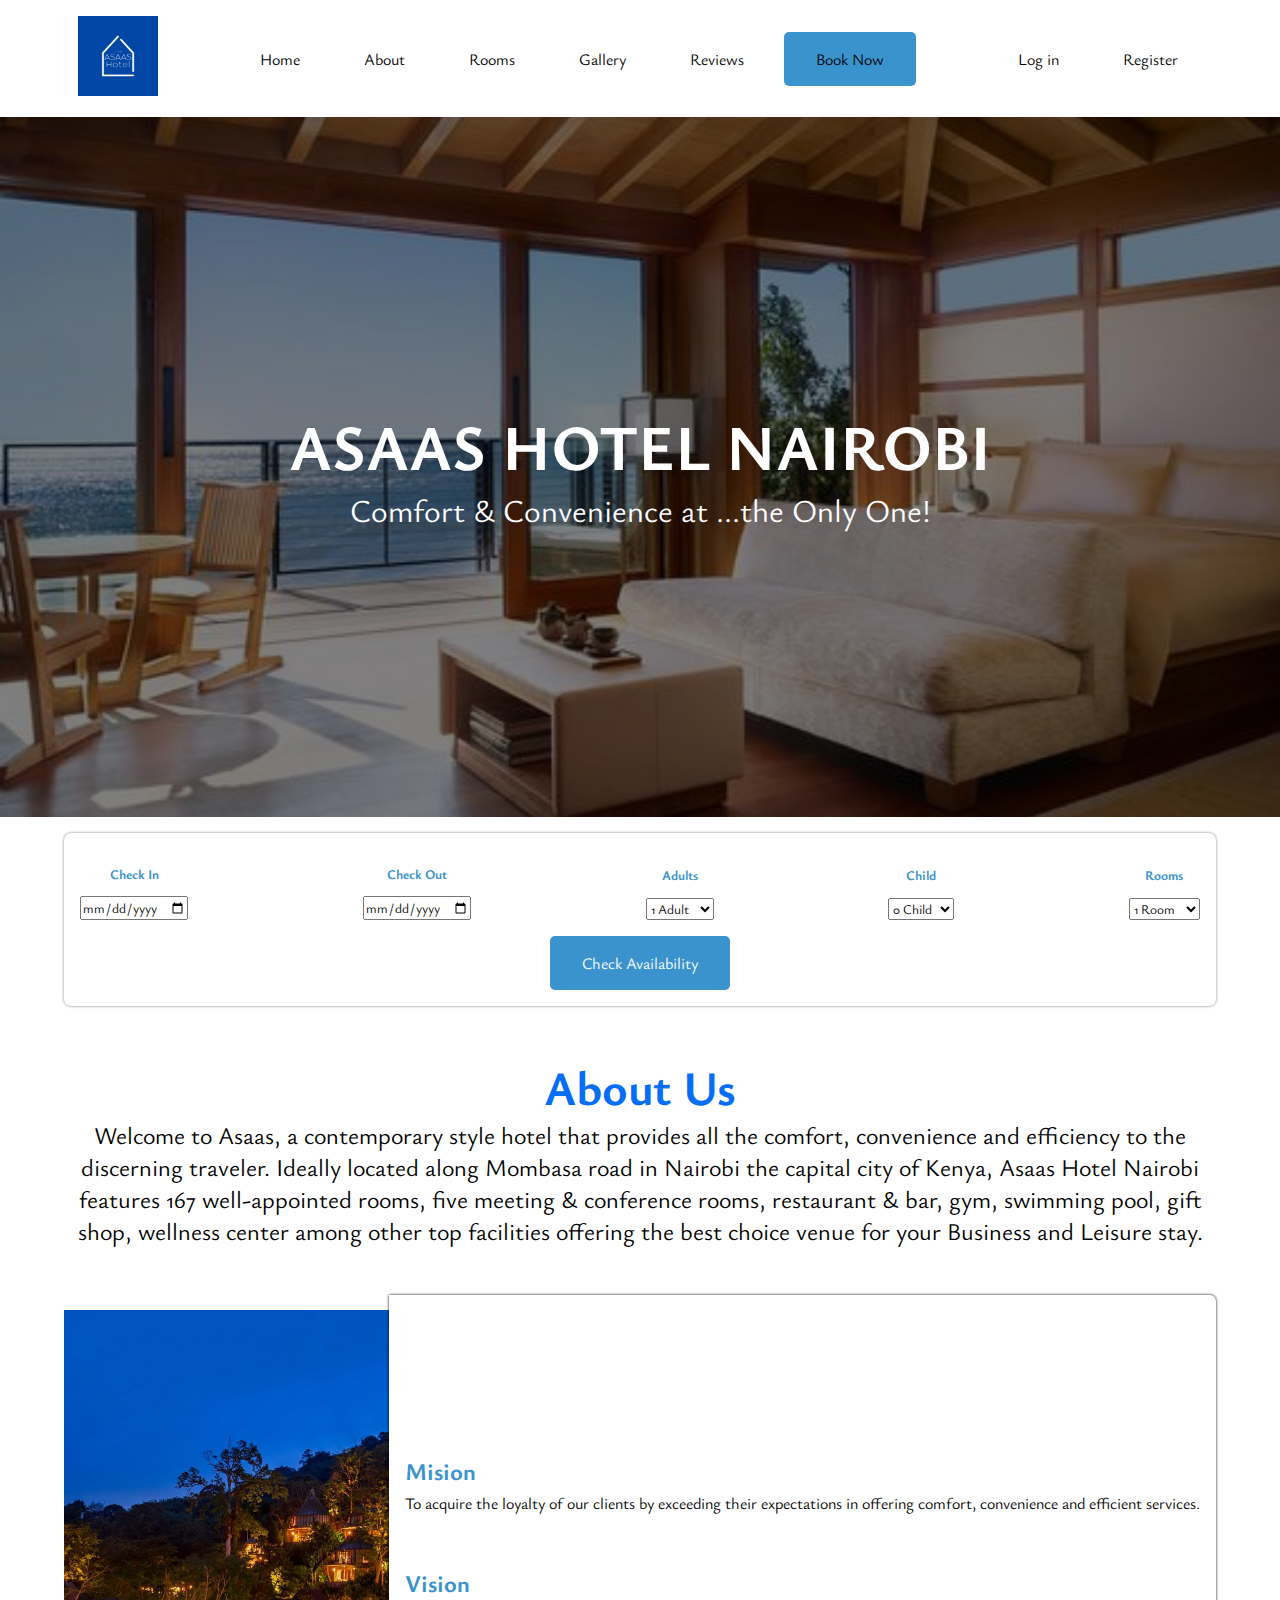
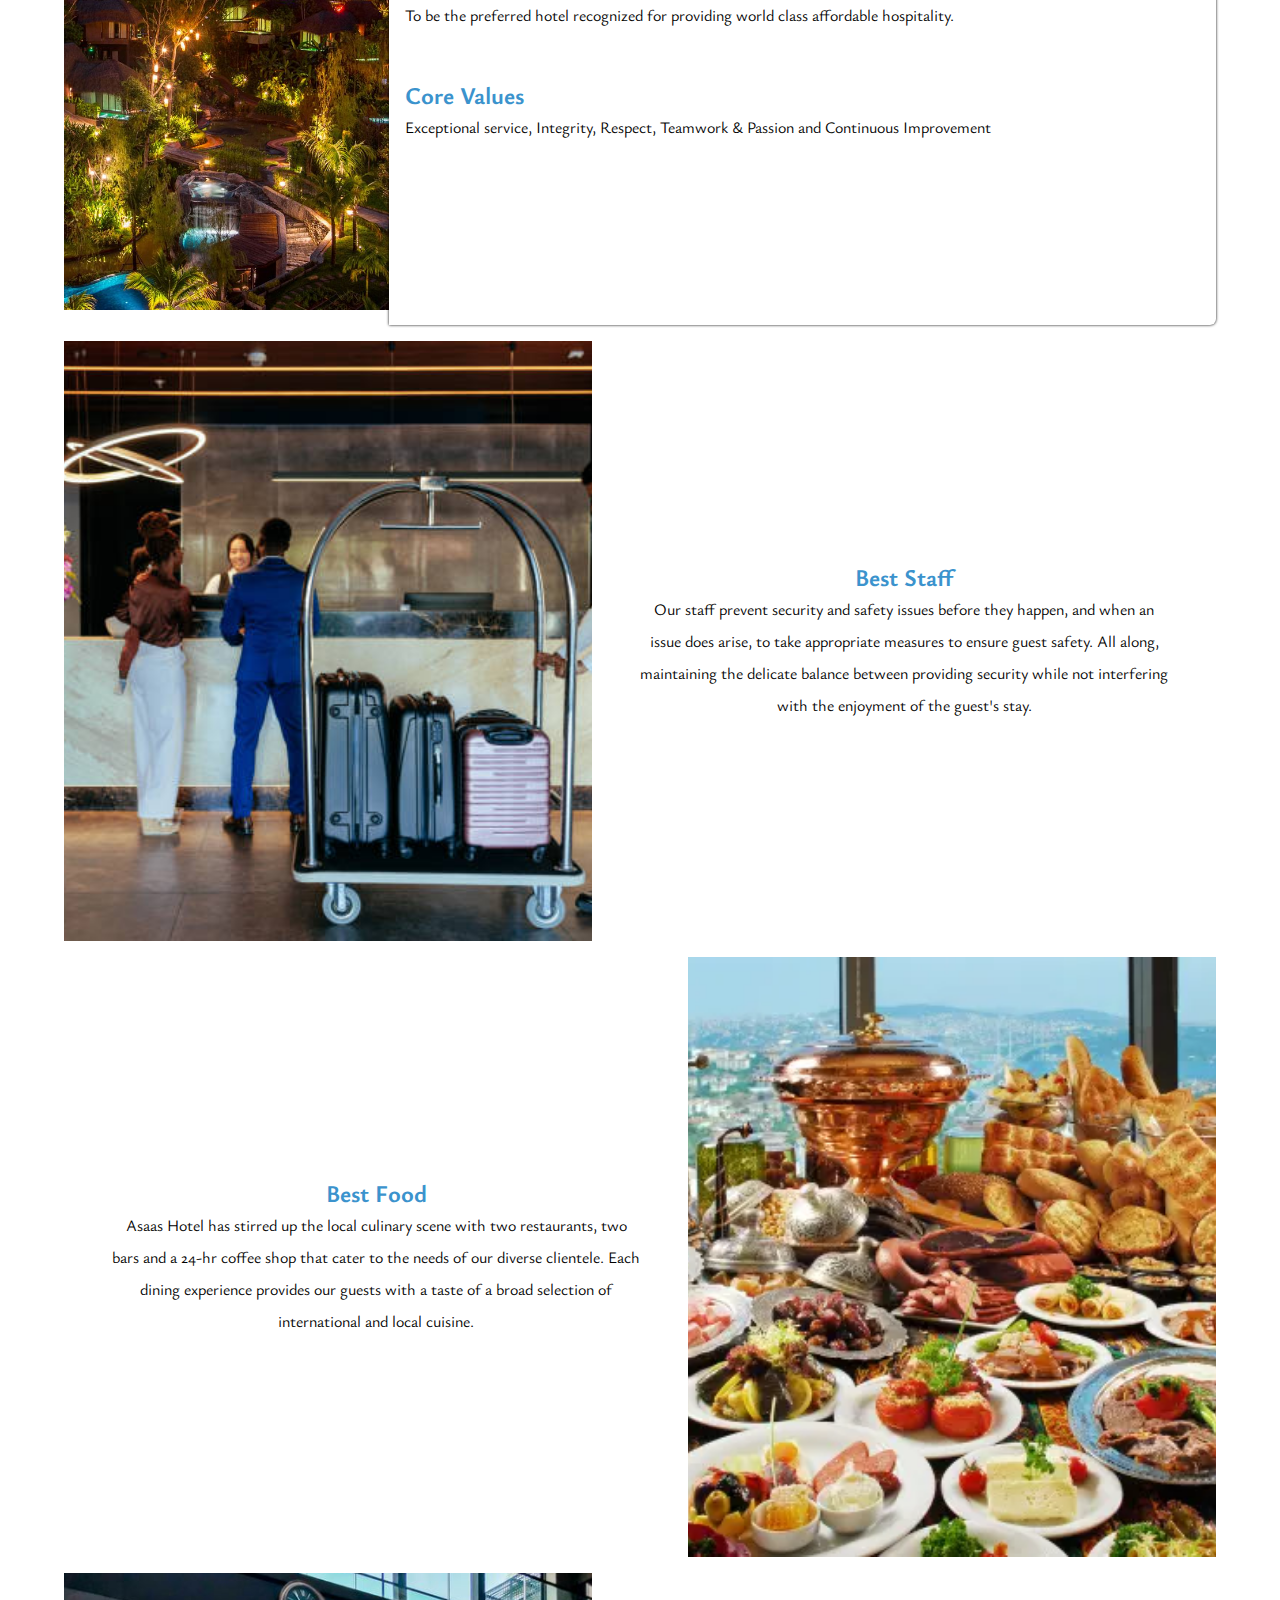
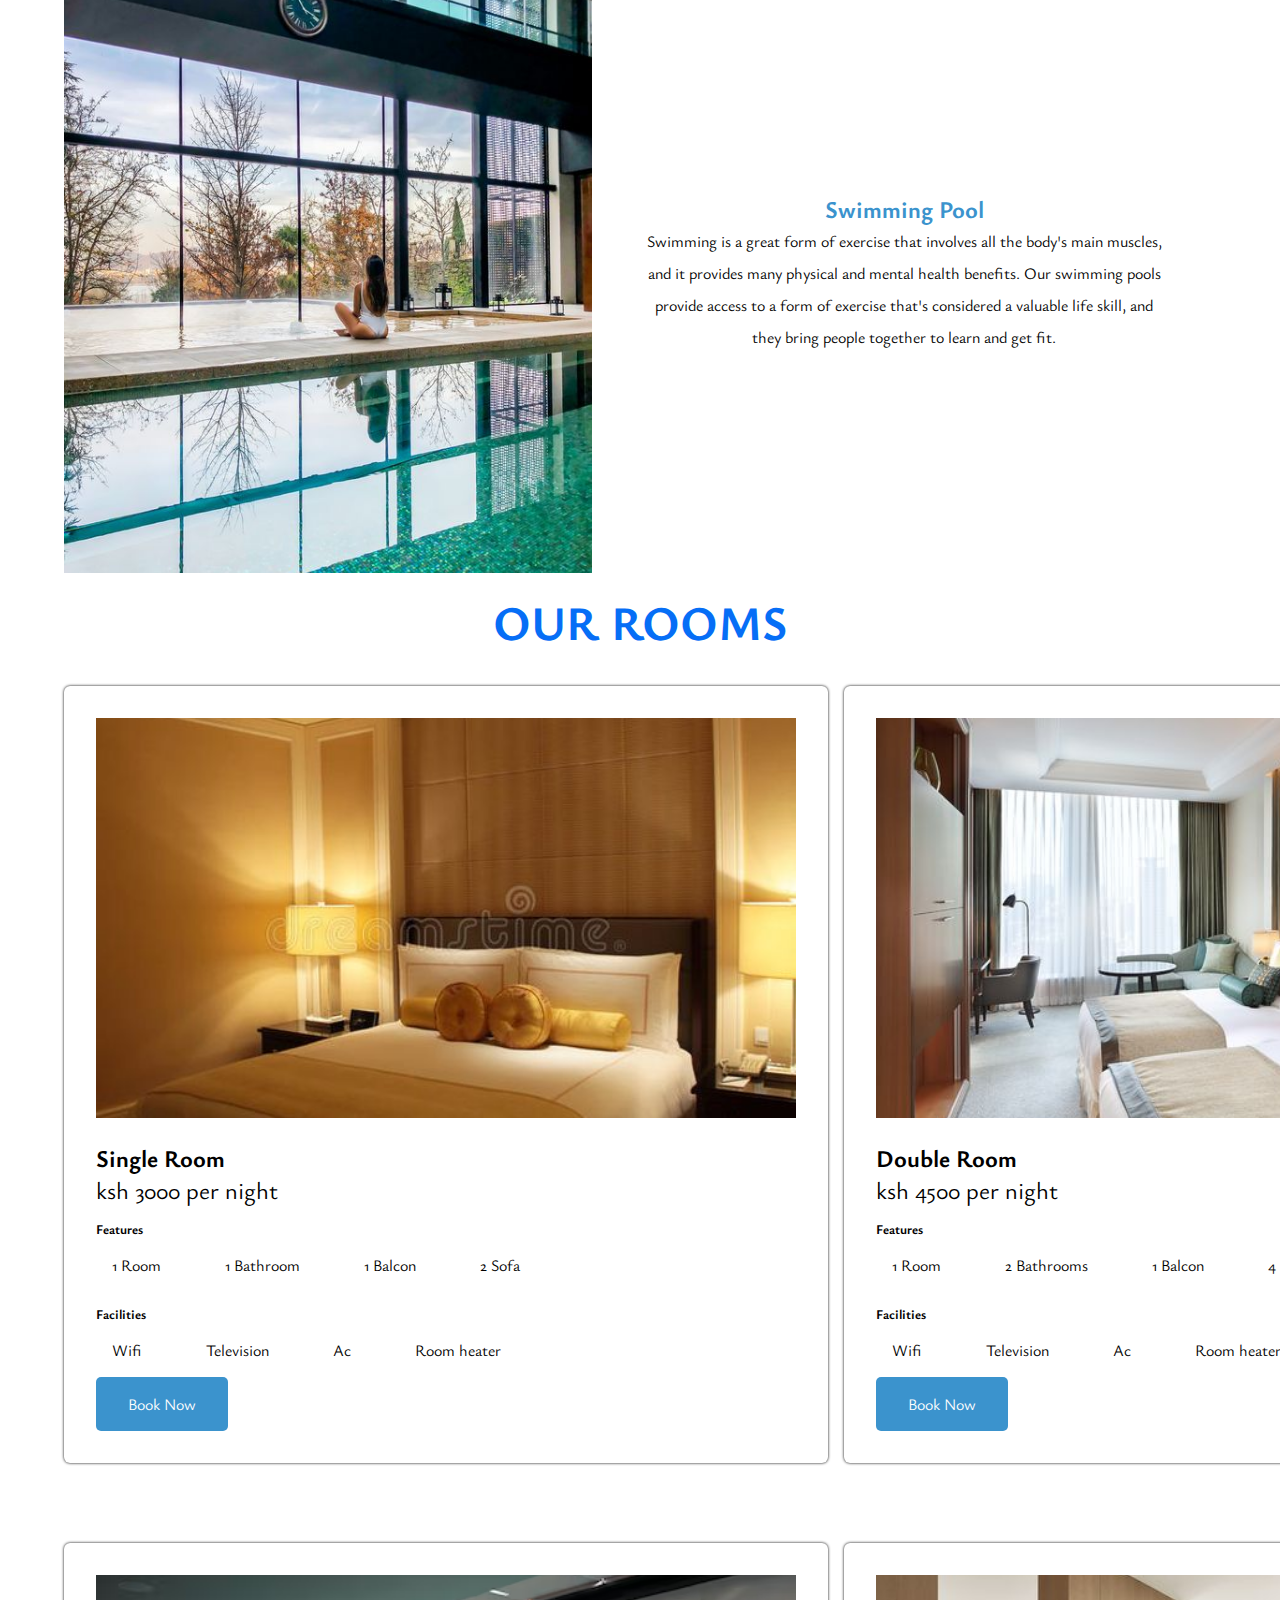
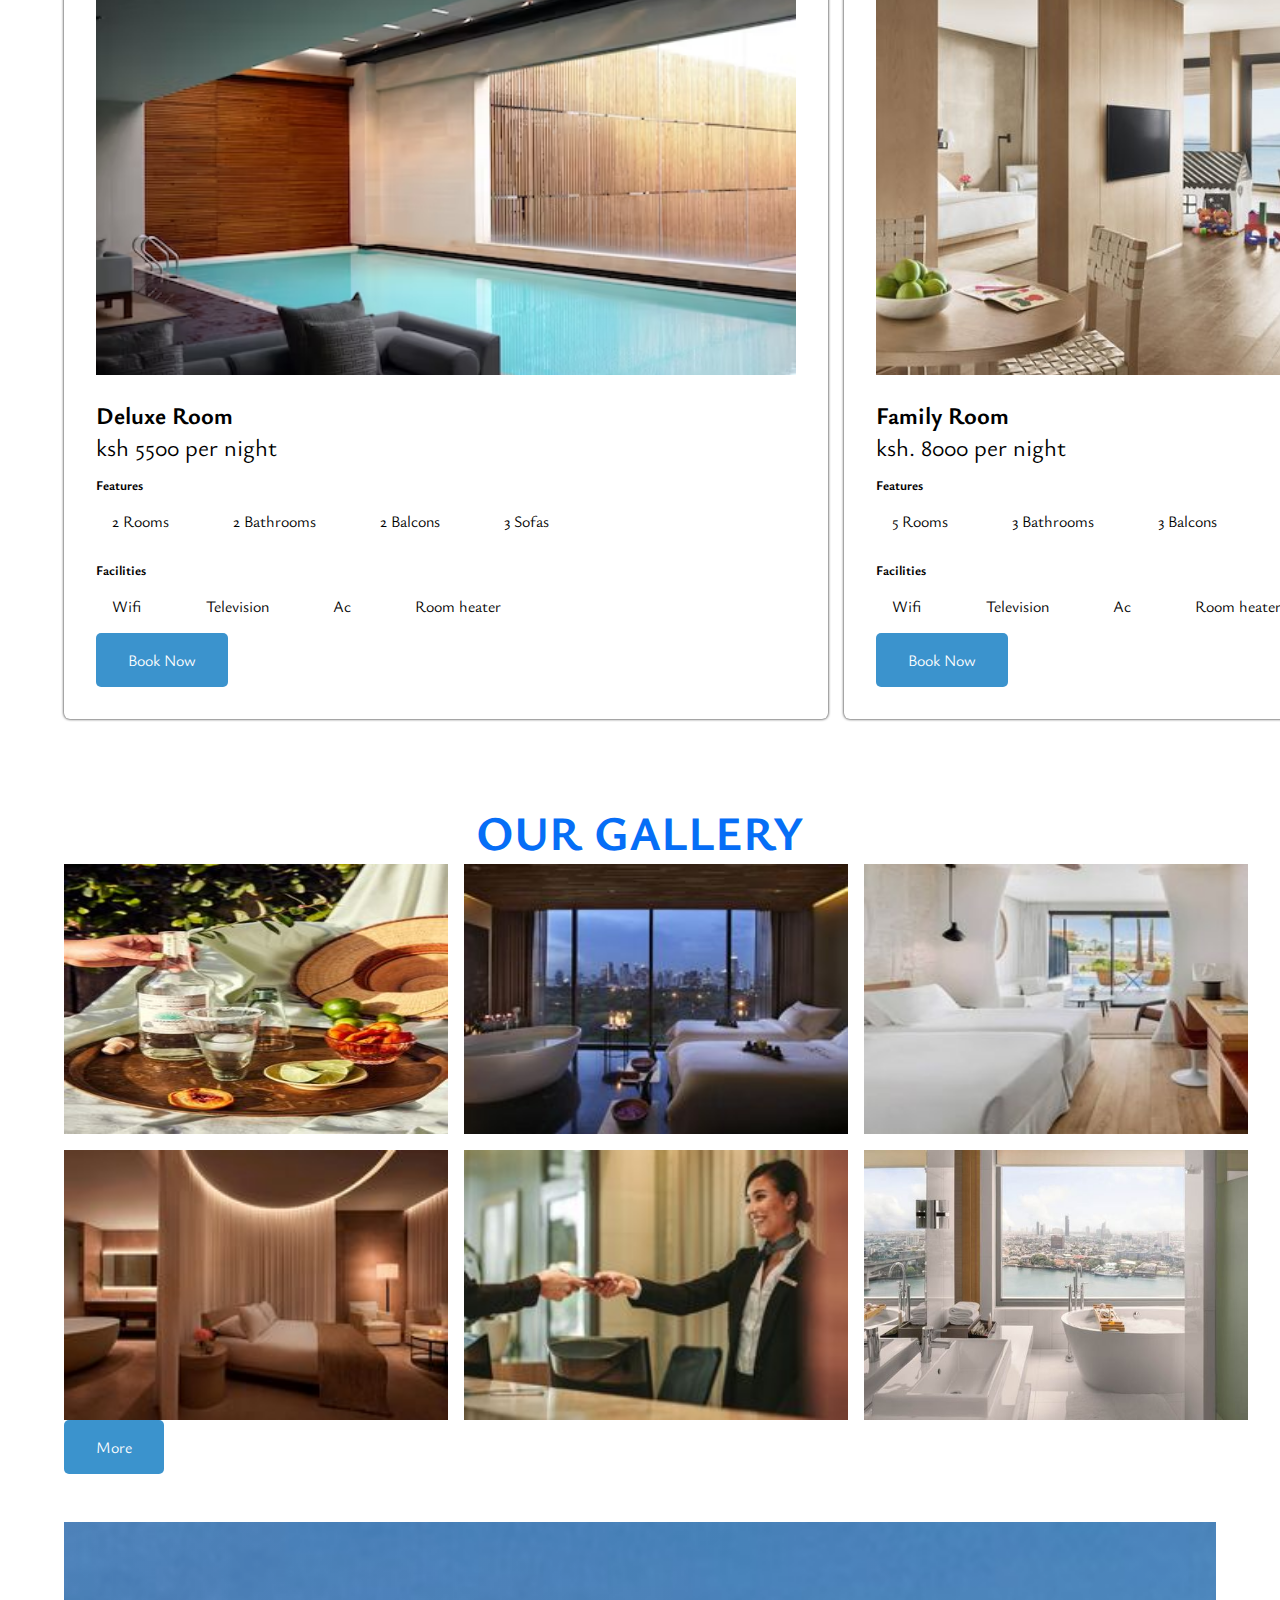
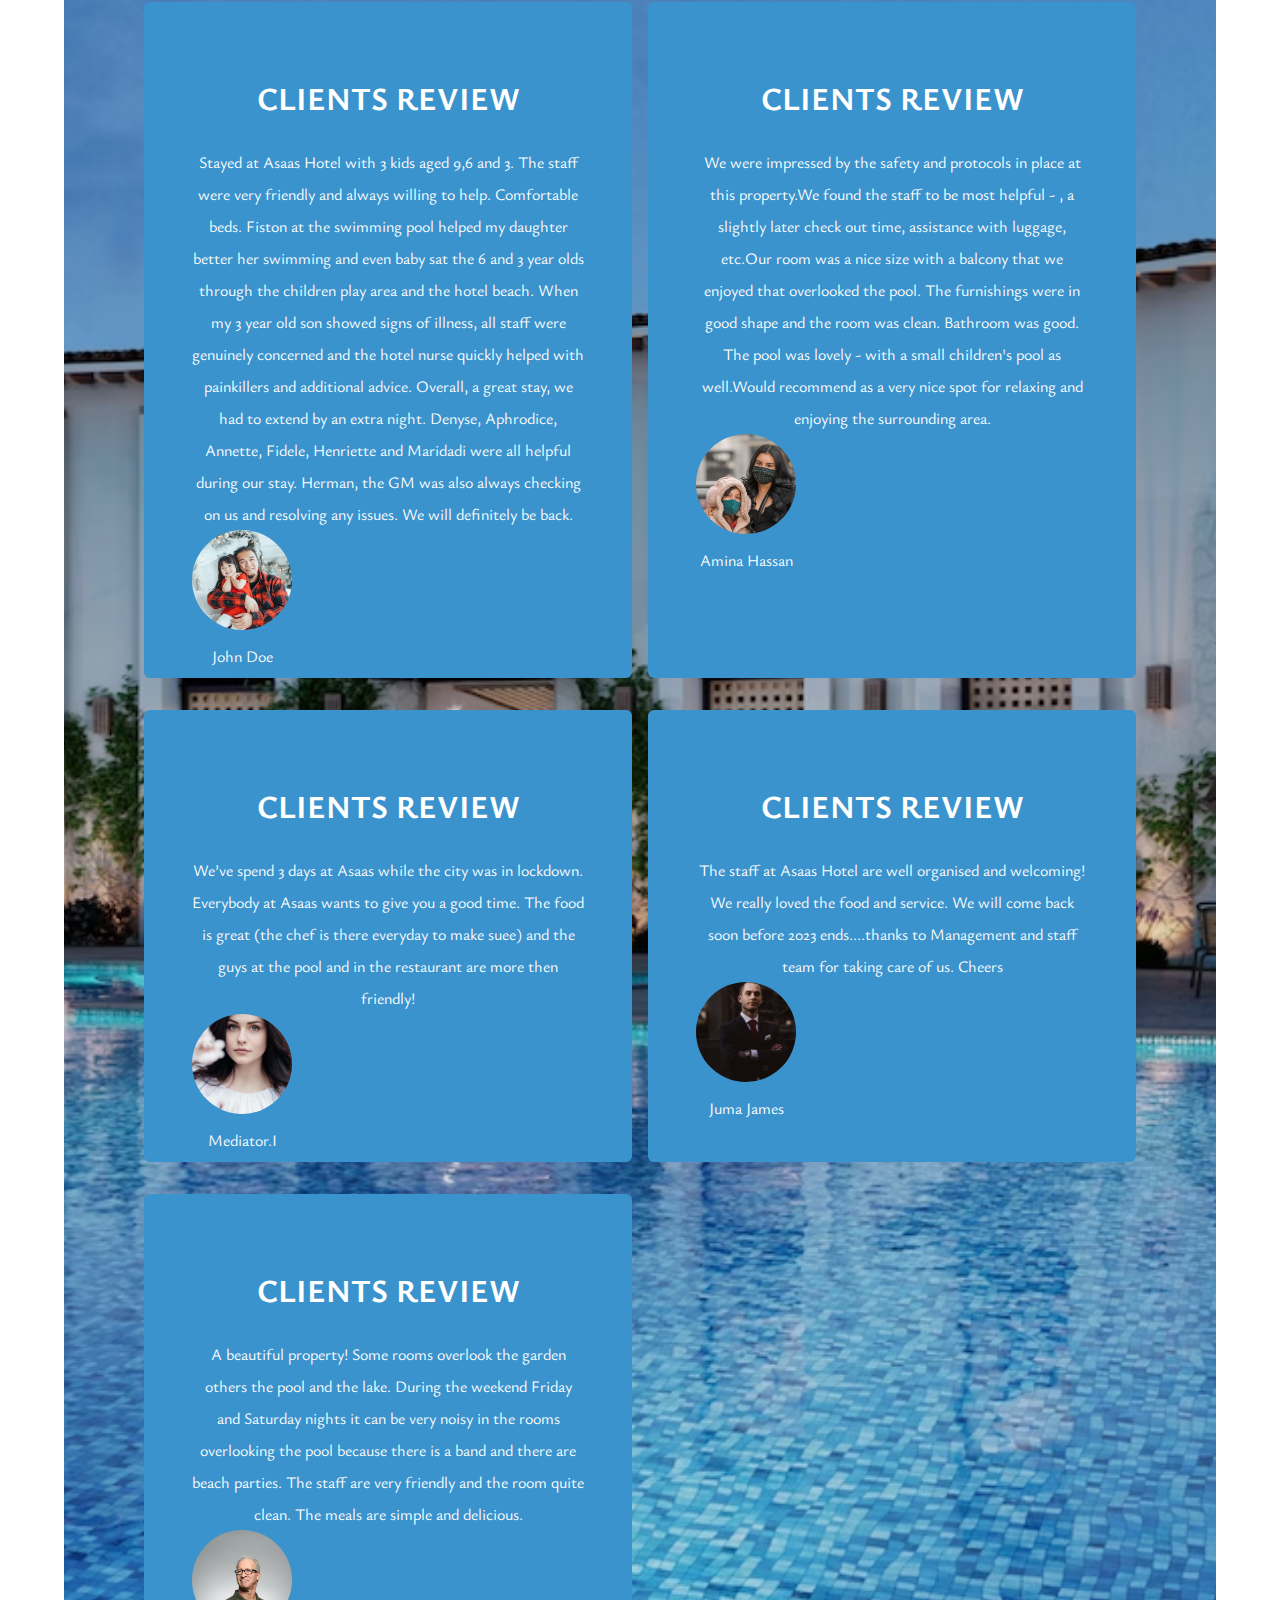
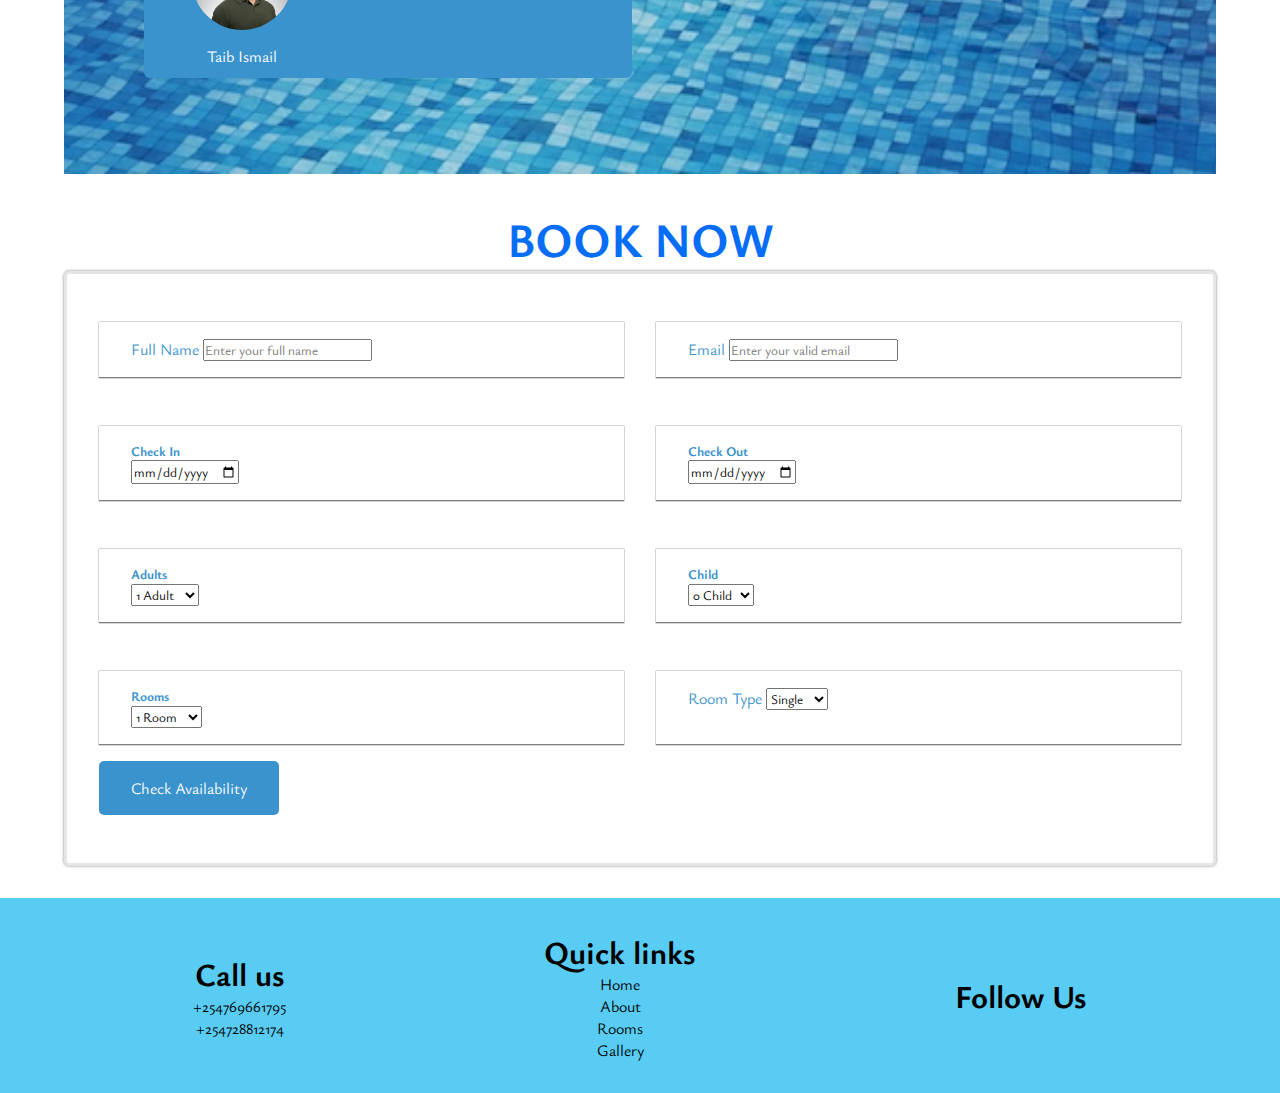
<file: index.html>
<!DOCTYPE html>
<html lang="en">
  <head>
    <meta charset="UTF-8" />
    <meta http-equiv="X-UA-Compatible" content="IE=edge" />
    <meta name="viewport" content="width=device-width, initial-scale=1.0" />
    <link rel="stylesheet" href="css/style.css" />
    <link
      rel="stylesheet"
      href="https://cdnjs.cloudflare.com/ajax/libs/font-awesome/6.4.0/css/all.min.css"
      integrity="sha512-iecdLmaskl7CVkqkXNQ/ZH/XLlvWZOJyj7Yy7tcenmpD1ypASozpmT/E0iPtmFIB46ZmdtAc9eNBvH0H/ZpiBw=="
      crossorigin="anonymous"
      referrerpolicy="no-referrer"
    />

    <title>Asaas Hotel</title>
  </head>
  <body>
    <header>
      <nav class="nav">
        <div class="container">
          <div class="nav__container">
            <div class="nav__left">
            
            <img src="images/ASAAS.png" alt="" width="80vw">
            </div>
            <div class="nav__center">
              <ul>
                <li><a href="#">Home</a></li>
                <li><a href="#about">About</a></li>
                <li><a href="#rooms">Rooms</a></li>
                <li><a href="#gallery">Gallery</a></li>
                <li><a href="#review">Reviews</a></li>
                <button><a href="#book">Book Now</a></button>
              </ul>
            </div>
            <div class="nav__right">
              <ul>
                <li><a href="https://phertnerh55.github.io/Asaas-Hotel/login.html">Log in</a></li>
                <li><a href="https://phertnerh55.github.io/Asaas-Hotel/register.html">Register</a></li>
              </ul>
            </div>
          </div>
        </div>
      </nav>
      <section class="hero">
        <div class="hero__top">
          <h1>ASAAS HOTEL NAIROBI</h1>
          <p>Comfort & Convenience at ...the Only One!</p>
        </div>
        <div class="container">
          <div class="hero__container">
            <div class="hero__box">
              <h5>Check In</h5>
              <input type="date" />
            </div>
            <div class="hero__box">
              <h5>Check Out</h5>
              <input type="date" />
            </div>
            <div class="hero__box">
              <h5>Adults</h5>
              <select name="" id="">
                <option value="">1 Adult</option>
                <option value="">2 Adults</option>
                <option value="">3 Adults</option>
                <option value="">4 Adults</option>
                <option value="">5 Adults</option>
                <option value="">6 Adults</option>
              </select>
            </div>
            <div class="hero__box">
              <h5>Child</h5>
              <select name="" id="">
                <option value="">0 Child</option>
                <option value="">1 Child</option>
                <option value="">2 Childs</option>
                <option value="">3 Childs</option>
                <option value="">4 Childs</option>
                <option value="">5 Childs</option>
                <option value="">6 Childs</option>
              </select>
            </div>
            <div class="hero__box">
              <h5>Rooms</h5>
              <select name="" id="">
                <option value="">1 Room</option>
                <option value="">2 Rooms</option>
                <option value="">3 Rooms</option>
                <option value="">4 Rooms</option>
                <option value="">5 Rooms</option>
                <option value="">6 Rooms</option>
              </select>
            </div>
          </div>
          <button class="btn">Check Availability</button>
        </div>
      </section>
    </header>
    <main>
      <section class="about">
        <div class="container">
          <div class="about__content">
            <h2 id="about">About Us</h2>
            <p>
              Welcome to Asaas, a contemporary style hotel that provides all the
              comfort, convenience and efficiency to the discerning traveler.
              Ideally located along Mombasa road in Nairobi the capital city of
              Kenya, Asaas Hotel Nairobi features 167 well-appointed rooms, five
              meeting & conference rooms, restaurant & bar, gym, swimming pool,
              gift shop, wellness center among other top facilities offering the
              best choice venue for your Business and Leisure stay.
            </p>
          </div>
          <div class="about__card">
            <div class="about__img">
              <img src="images/about.jpg" alt="" />
            </div>
            <div class="about__values">
              <div class="mision">
                <h4>Mision</h4>
                <p>
                  To acquire the loyalty of our clients by exceeding their
                  expectations in offering comfort, convenience and efficient
                  services.
                </p>
              </div>
              <div class="vision">
                <h4>Vision</h4>
                <p>
                  To be the preferred hotel recognized for providing world class
                  affordable hospitality.
                </p>
              </div>
              <div class="core">
                <h4>Core Values</h4>
                <p>
                  Exceptional service, Integrity, Respect, Teamwork & Passion
                  and Continuous Improvement
                </p>
              </div>
            </div>
          </div>

          <div class="about__card">
            <div class="about__img">
              <img src="images/staff-1.jpg" alt="" />
            </div>
            <div class="about__right">
              <h3>Best Staff</h3>
              <p>
                Our staff prevent security and safety issues before they happen,
                and when an issue does arise, to take appropriate measures to
                ensure guest safety. All along, maintaining the delicate balance
                between providing security while not interfering with the
                enjoyment of the guest's stay.
              </p>
            </div>
          </div>
          <div class="about__card">
            <div class="about__right">
              <h3>Best Food</h3>
              <p>
                Asaas Hotel has stirred up the local culinary scene with two
                restaurants, two bars and a 24-hr coffee shop that cater to the
                needs of our diverse clientele. Each dining experience provides
                our guests with a taste of a broad selection of international
                and local cuisine.
              </p>
            </div>
            <div class="about__img">
              <img src="images/food.jpg" alt="" />
            </div>
          </div>
          <div class="about__card">
            <div class="about__img">
              <img src="images/pool.jpg" alt="" />
            </div>
            <div class="about__right">
              <h3>Swimming Pool</h3>
              <p>
                Swimming is a great form of exercise that involves all the
                body's main muscles, and it provides many physical and mental
                health benefits. Our swimming pools provide access to a form of
                exercise that's considered a valuable life skill, and they bring
                people together to learn and get fit.
              </p>
            </div>
          </div>
        </div>
      </section>
      <section class="room">
        <div class="container">
          <h2 id="rooms">OUR ROOMS</h2>
          <div class="room__container">
            <div class="room__card">
              <div class="room__left">
                <img src="images/single.jpg" alt="" />
              </div>
              <div class="room__right">
                <h4>Single Room</h4>
                <p>ksh 3000 per night</p>
                <h5>Features</h5>
                <ul>
                  <li>1 Room</li>
                  <li>1 Bathroom</li>
                  <li>1 Balcon</li>
                  <li>2 Sofa</li>
                </ul>
                <h5>Facilities</h5>
                <ul>
                  <li>Wifi</li>
                  <li>Television</li>
                  <li>Ac</li>
                  <li>Room heater</li>
                </ul>
                <button class="btn">Book Now</button>
              </div>
            </div>
            <div class="room__card">
              <div class="room__left">
                <img src="images/double.jpg" alt="" />
              </div>
              <div class="room__right">
                <h4>Double Room</h4>
                <p>ksh 4500 per night</p>
                <h5>Features</h5>
                <ul>
                  <li>1 Room</li>
                  <li>2 Bathrooms</li>
                  <li>1 Balcon</li>
                  <li>4 Sofas</li>
                </ul>
                <h5>Facilities</h5>
                <ul>
                  <li>Wifi</li>
                  <li>Television</li>
                  <li>Ac</li>
                  <li>Room heater</li>
                </ul>
                <button class="btn">Book Now</button>
              </div>
            </div>
            <div class="room__card">
              <div class="room__left">
                <img src="images/deluxe.jpg" alt="" />
              </div>
              <div class="room__right">
                <h4>Deluxe Room</h4>
                <p>ksh 5500 per night</p>
                <h5>Features</h5>
                <ul>
                  <li>2 Rooms</li>
                  <li>2 Bathrooms</li>
                  <li>2 Balcons</li>
                  <li>3 Sofas</li>
                </ul>
                <h5>Facilities</h5>
                <ul>
                  <li>Wifi</li>
                  <li>Television</li>
                  <li>Ac</li>
                  <li>Room heater</li>
                </ul>
                <button class="btn">Book Now</button>
              </div>
            </div>
            <div class="room__card">
              <div class="room__left">
                <img src="images/family.jpg" alt="" />
              </div>
              <div class="room__right">
                <h4>Family Room</h4>
                <p>ksh. 8000 per night</p>
                <h5>Features</h5>
                <ul>
                  <li>5 Rooms</li>
                  <li>3 Bathrooms</li>
                  <li>3 Balcons</li>
                  <li>6 Sofas</li>
                </ul>
                <h5>Facilities</h5>
                <ul>
                  <li>Wifi</li>
                  <li>Television</li>
                  <li>Ac</li>
                  <li>Room heater</li>
                </ul>
                <button class="btn">Book Now</button>
              </div>
            </div>
          </div>
        </div>
      </section>
     
      <section class="gallery">
        <div class="container">
          <h2 id="gallery"> OUR GALLERY</h2>
          <div class="gallery__container">
            <div class="img"><img src="images/gallery-1.jpg" alt="" /></div>
            <div class="img"><img src="images/gallery-2.jpg" alt="" /></div>
            <div class="img"><img src="images/double-2.jpg" alt="" /></div>
            <div class="img"><img src="images/gallery-4.jpg" alt="" /></div>
            <div class="img"><img src="images/gallery-5.jpg" alt="" /></div>
            <div class="img"><img src="images/gallery -7.jpg" alt="" /></div>
            <!-- <div class="img"><img src="images/gallery-7.jpg" alt="" /></div> -->
            <!-- <div class="img"><img src="images/gallery.jpg" alt="" /></div> -->
            
          </div>
          <button class="btn">More</button>
        </div>
      </section>
      <section class="client">
        <div class="container">
          <div class="client__container">
            <div class="client__review">
              <h3 id="review" >CLIENTS REVIEW</h3>
              <p><i class="fa-solid fa-quote-right"></i></p>
              <p>
                Stayed at Asaas Hotel with 3 kids aged 9,6 and 3. The staff were
                very friendly and always willing to help. Comfortable beds.
                Fiston at the swimming pool helped my daughter better her
                swimming and even baby sat the 6 and 3 year olds through the
                children play area and the hotel beach. When my 3 year old son
                showed signs of illness, all staff were genuinely concerned and
                the hotel nurse quickly helped with painkillers and additional
                advice. Overall, a great stay, we had to extend by an extra
                night. Denyse, Aphrodice, Annette, Fidele, Henriette and
                Maridadi were all helpful during our stay. Herman, the GM was
                also always checking on us and resolving any issues. We will
                definitely be back.
              </p>
             <div class="img"> <img src="images/review-4.avif" alt="" />
              <p>John Doe</p>
            </div>
            </div>
            <div class="client__review">
              <h3>CLIENTS REVIEW</h3>
              <p><i class="fa-solid fa-quote-right" ></i></p>
              <p>
                We were impressed by the safety and protocols in place at this
                property.We found the staff to be most helpful - , a slightly
                later check out time, assistance with luggage, etc.Our room was
                a nice size with a balcony that we enjoyed that overlooked the
                pool. The furnishings were in good shape and the room was clean.
                Bathroom was good. The pool was lovely - with a small children's
                pool as well.Would recommend as a very nice spot for relaxing
                and enjoying the surrounding area.
              </p>
             <div class="img"> <img src="images/review-3.avif" alt="" />
              <p>Amina Hassan</p>
            </div>
            </div>
            <div class="client__review">
              <h3>CLIENTS REVIEW</h3>
              <p><i class="fa-solid fa-quote-right"></i></p>
              <p>
                We’ve spend 3 days at Asaas while the city was in lockdown.
                Everybody at Asaas wants to give you a good time. The food is
                great (the chef is there everyday to make suee) and the guys at
                the pool and in the restaurant are more then friendly!
              </p>
              <div class="img"><img src="images/review-1.avif" alt="" />
              <p>Mediator.I</p>
              </div>
            </div>
            <div class="client__review" >
              <h3>CLIENTS REVIEW</h3>
              <p><i class="fa-solid fa-quote-right"></i></p>
              <p>
                The staff at Asaas Hotel are well organised and welcoming! We
                really loved the food and service. We will come back soon before
                2023 ends....thanks to Management and staff team for taking care
                of us. Cheers
              </p>
           <div class="img">   <img src="images/review-2.avif" alt="" />
          <p>Juma James </p>
          </div>
            </div>
            <div class="client__review">
              <h3>CLIENTS REVIEW</h3>
              <p><i class="fa-solid fa-quote-right"></i></p>
              <p>
                A beautiful property! Some rooms overlook the garden others the
                pool and the lake. During the weekend Friday and Saturday nights
                it can be very noisy in the rooms overlooking the pool because
                there is a band and there are beach parties. The staff are very
                friendly and the room quite clean. The meals are simple and
                delicious.
              </p>
              <div class="img"><img src="images/review-5.avif" alt="" />
              <p>Taib Ismail</p>
              </div>
            </div>
          </div>
        </div>
      </section>
      <!-- <section class="contact">
        <div class="container">
          <h3>Contact Us</h3>
          <form action="" method="post">
            <div class="input__box">
              <label for="name">Full Name</label>
              <input type="text" placeholder="Enter your full name" required />
            </div>
            <div class="input__box">
              <label for="email">Email</label>
              <input
                type="email"
                placeholder="Enter your valid email"
                required
              />
            </div>
            <div class="input__box">
              <label for="number">Phone Number</label>
              <input
                type="number"
                placeholder="Enter your phone number"
                required
              />
            </div>
            <div class="input__box">
              <label for="subject">Subject</label>
              <input type="text" />
            </div>
            <div class="input__box">
              <p>Message</p>
              <p>
                <textarea
                  name="message"
                  id=""
                  cols="20"
                  rows="10"
                  placeholder="Enter Message "
                ></textarea>
              </p>
            </div>
          </form>
        </div>
      </section> -->
      <section class="book">
        <div class="container">
          <div class="book__container">
          <h2 id="book">BOOK NOW</h2>
          <form action="">      
                <div class="book__input">
            <div class="box">
              <label for="name">Full Name</label>
              <input type="text" placeholder="Enter your full name" required />
            </div>
            <div class="box">
              <label for="email">Email</label>
              <input
                type="email"
                placeholder="Enter your valid email"
                required
              />
            </div>
            <div class="box">
              <h5>Check In</h5>
              <input type="date" />
            </div>
            <div class="box">
              <h5>Check Out</h5>
              <input type="date" />
            </div>
            <div class="box">
              <h5>Adults</h5>
              <select name="" id="">
                <option value="">1 Adult</option>
                <option value="">2 Adults</option>
                <option value="">3 Adults</option>
                <option value="">4 Adults</option>
                <option value="">5 Adults</option>
                <option value="">6 Adults</option>
              </select>
            </div>
            <div class="box">
              <h5>Child</h5>
              <select name="" id="">
                <option value="">0 Child</option>
                <option value="">1 Child</option>
                <option value="">2 Childs</option>
                <option value="">3 Childs</option>
                <option value="">4 Childs</option>
                <option value="">5 Childs</option>
                <option value="">6 Childs</option>
              </select>
            </div>
            <div class="box" >
              <h5>Rooms</h5>
              <select name="" id="">
                <option value="">1 Room</option>
                <option value="">2 Rooms</option>
                <option value="">3 Rooms</option>
                <option value="">4 Rooms</option>
                <option value="">5 Rooms</option>
                <option value="">6 Rooms</option>
              </select>
            </div>
            <div class="box">
              <label>Room Type </label>
              <select name="" id="">
                <option value="">Single</option>
                <option value="">Double</option>
                <option value="">Deluxe</option>
                <option value="">Family</option>
              </select>
            </div>
           
          </div>
          <input type="submit" value="Check Availability" class="btn">
        </form>

        </div>
        </div>
      </section>
    </main>
    <footer class="footer">
      <div class="container">
        <div class="footer__container">
          <div>
            <h4>Call us</h4>
            <p><i class="fa-solid fa-phone"></i> +254769661795</p>
            <p><i class="fa-solid fa-phone"></i> +254728812174</p>
          </div>
          <div>
            <h4>Quick links</h4>
            <ul>
              <li><a href="">Home</a></li>
              <li><a href="">About</a></li>
              <li><a href="">Rooms</a></li>
              <li><a href="">Gallery</a></li>
            </ul>
          </div>
          <div>
            <h4>Follow Us</h4>
            <p><i class="fa-brands fa-facebook"></i></p>
            <p><i class="fa-brands fa-instagram"></i></p>
            <p><i class="fa-brands fa-twitter"></i></p>
            <p><i class="fa-brands fa-linkedin"></i></p>
          </div>
        </div>
      </div>
    </footer>
    <script src="js/app.js"></script>
  </body>
</html>
</file>
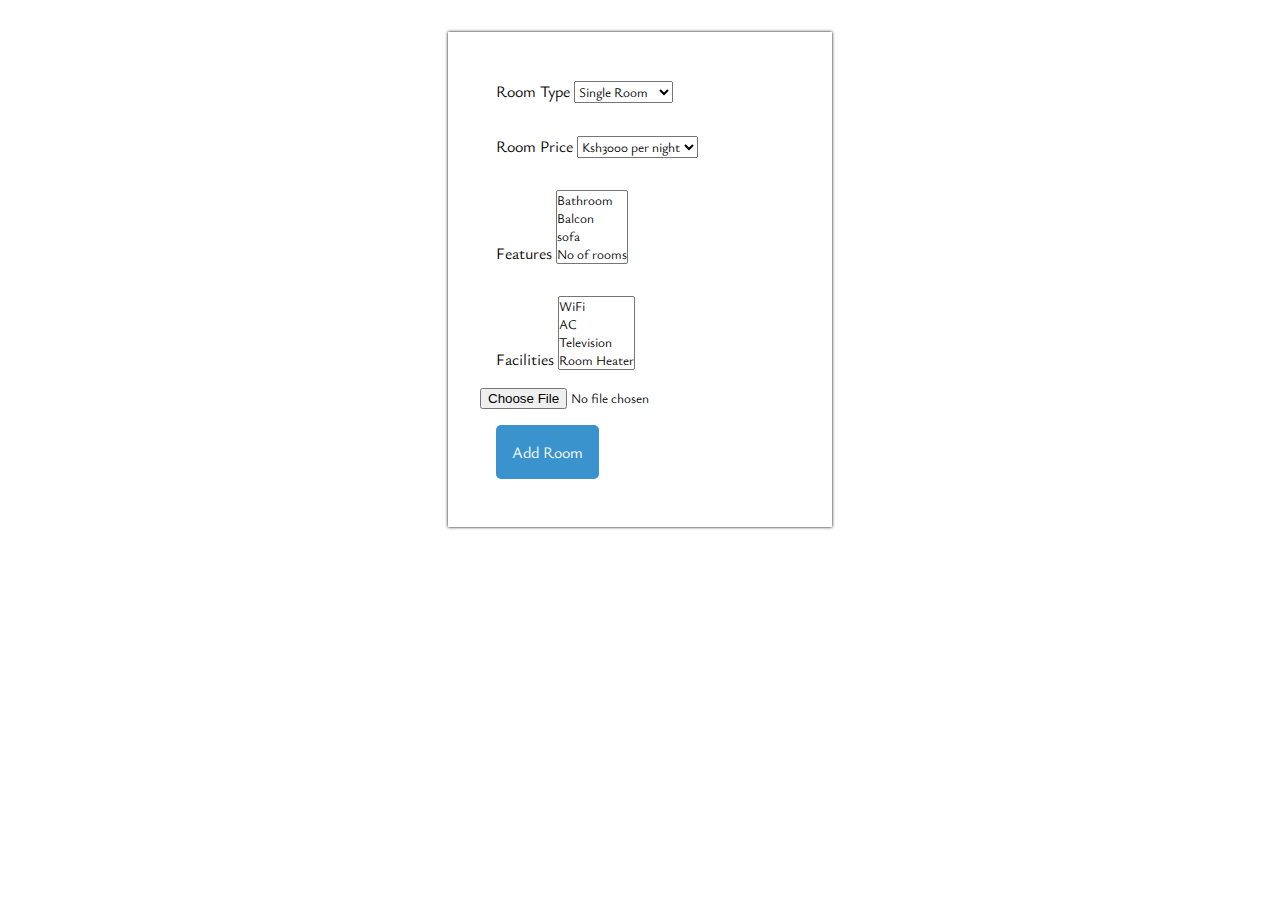
<file: add.html>
<!DOCTYPE html>
<html lang="en">
  <head>
    <link rel="stylesheet" href="css/style.css">
    <meta charset="UTF-8" />
    <meta http-equiv="X-UA-Compatible" content="IE=edge" />
    <meta name="viewport" content="width=device-width, initial-scale=1.0" />
    <title>Add </title>
  </head>
  <body>
    <section class="add">
      <div class="container">
        <div class="add__box">
          <label>Room Type</label>
          <select name="" id="type">
            <option value="Single Room">Single Room</option>
            <option value="Double Room">Double Room</option>
            <option value="Delux Room">Deluxe Room</option>
            <option value="Family">Family</option>
          </select>
        </div>
        <div class="add__box">
          <label>Room Price</label>
          <select name="" id="price">
            <option value="3000">Ksh3000 per night</option>
            <option value="4500"> Ksh4500 per night</option>
            <option value="5500">Ksh5500 per night</option>
            <option value="8000">Ksh8000 per night</option>
          </select>
        </div>
        <div class="add__box">
          <label>Features</label>
          <select name="" id="features" multiple>
            <option value="Bathroom">Bathroom</option>
            <option value="Balcon">Balcon</option>
            <option value="Sofa">sofa</option>
            <option value="room">No of rooms</option>
          </select>
        </div>
        <div  class="add__box">
          <label>Facilities</label>
          <select name="" id="facilities" multiple>
            <option value="WiFi">WiFi</option>
            <option value="AC">AC</option>
            <option value="Television">Television</option>
            <option value="Room Heater">Room Heater</option>
          </select>
        </div>
        <div>
            <input id="file" type="file" >
        </div>
        <button id="btn" class="btn">Add Room</button>
        <div id="message"></div>
      </div>
    </section>
    <script src="js/add.js"></script>
  </body>
</html>
</file>
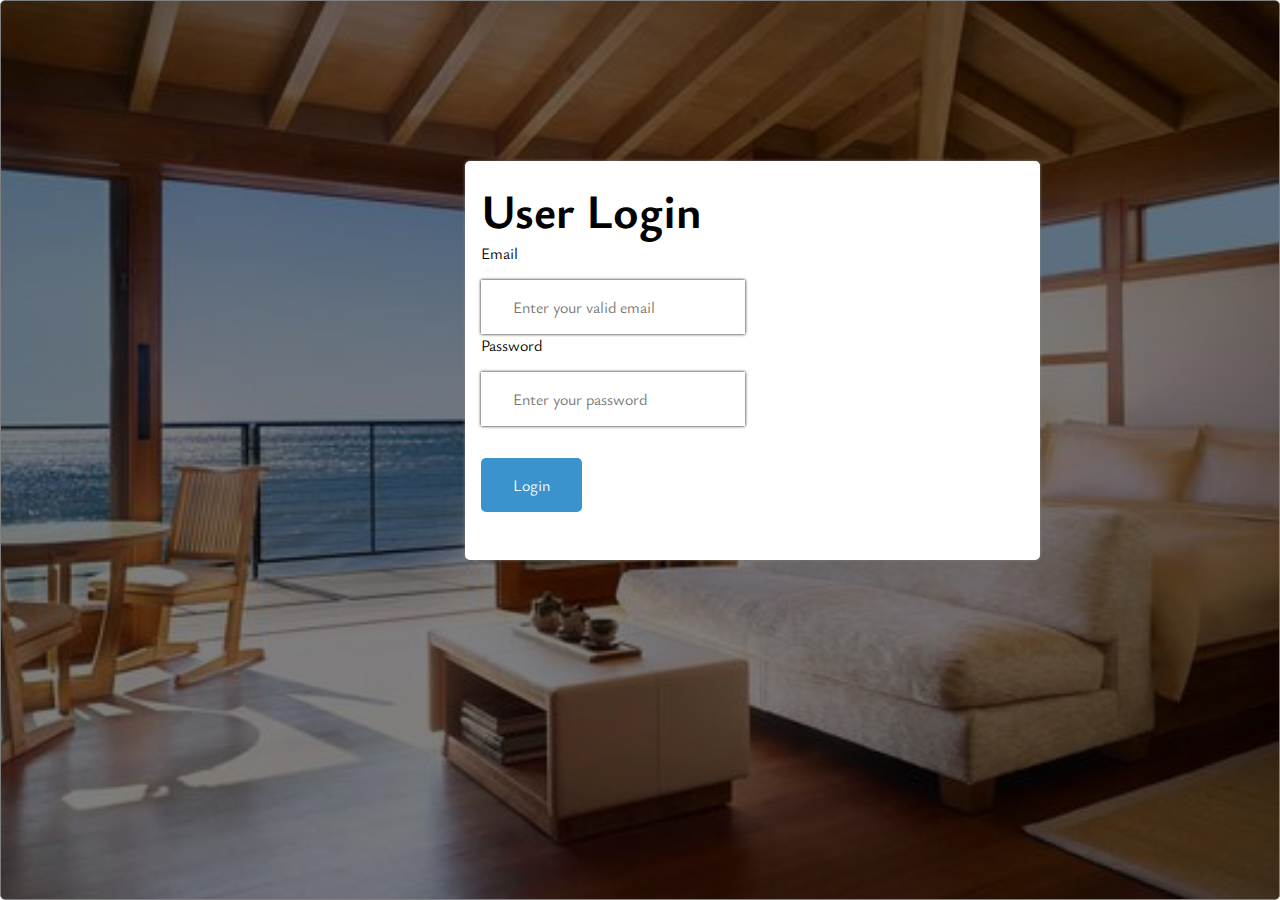
<file: login.html>
<!DOCTYPE html>
<html lang="en">
  <head>
    <link rel="stylesheet" href="css/style.css" />
    <link
      rel="stylesheet"
      href="https://cdnjs.cloudflare.com/ajax/libs/font-awesome/6.4.0/css/all.min.css"
      integrity="sha512-iecdLmaskl7CVkqkXNQ/ZH/XLlvWZOJyj7Yy7tcenmpD1ypASozpmT/E0iPtmFIB46ZmdtAc9eNBvH0H/ZpiBw=="
      crossorigin="anonymous"
      referrerpolicy="no-referrer"
    />
    <meta charset="UTF-8" />
    <meta http-equiv="X-UA-Compatible" content="IE=edge" />
    <meta name="viewport" content="width=device-width, initial-scale=1.0" />
    <title>Login</title>
  </head>
  <body>
    <section class="login">
      <div class="container">
        <div class="login__container">
          <div class="user
          ">
            <!-- <i class="fa-solid fa-circle-user"></i> -->
            <!-- <h2>User Login</h2> -->
          </div>
          <!-- <p id="message"></p> -->
          <div><i class="fa-solid fa-xmark"></i></div>
        </div>
        
        <!-- <p id="notification"></p> -->
        <form action="">
          <p id="message"></p>
          <p id="message"></p>

          <h2>User Login</h2>
          <div class="login__email">
            <p>Email</p>
            <input class="data" type="email" placeholder="Enter your valid email" required />
          </div>
          <div class="login__password">
            <p>Password</p>
            <input class="data"
              type="password"
              placeholder="Enter your password"
              name="password"
    
            />
          </div>
          <button id="button" class="btn"><a href="">Login</a></button>
        </form>
      </div>
    </section>
    <script src="js/login.js"></script>
  </body>
</html>
</file>
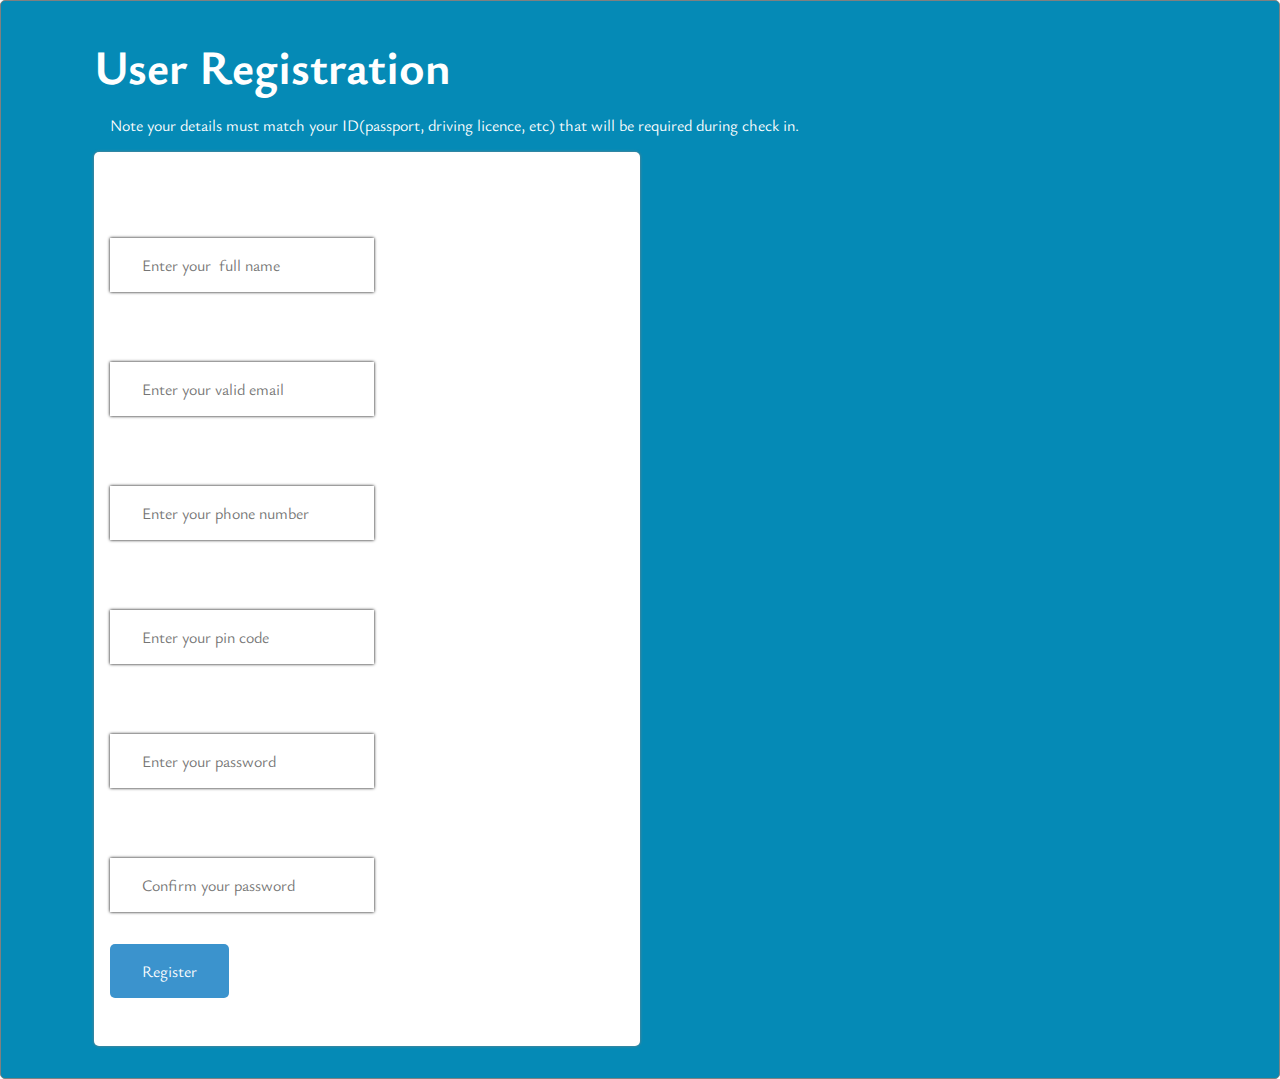
<file: register.html>
<!DOCTYPE html>
<html lang="en">
  <head>
    <link rel="stylesheet" href="css/style.css" />
    <link
      rel="stylesheet"
      href="https://cdnjs.cloudflare.com/ajax/libs/font-awesome/6.4.0/css/all.min.css"
      integrity="sha512-iecdLmaskl7CVkqkXNQ/ZH/XLlvWZOJyj7Yy7tcenmpD1ypASozpmT/E0iPtmFIB46ZmdtAc9eNBvH0H/ZpiBw=="
      crossorigin="anonymous"
      referrerpolicy="no-referrer"
    />
    <meta charset="UTF-8" />
    <meta http-equiv="X-UA-Compatible" content="IE=edge" />
    <meta name="viewport" content="width=device-width, initial-scale=1.0" />
    <title>Register</title>
  </head>
  <body>
    <section class="register">
      <div class="container">
        <div class="register__container">
          <div class="user">
            <!-- <i class="fa-solid fa-circle-user"></i> -->
            <h2>User Registration</h2>
          </div>
          <div><i class="fa-solid fa-xmark"></i></div>
        </div>
        <p>
          Note your details must match your ID(passport, driving licence, etc)
          that will be required during check in.
        </p>
        <p id="message"></p>
        <form action="">
          <div class="register__name">
            <p>Full Name</p>
            <input
              class="registration"
              type="text"
              placeholder="Enter your  full name"
              required
            />
          </div>
          <div class="register__email">
            <p>Email</p>
            <input
              class="registration"
              type="email"
              placeholder="Enter your valid email"
              required
            />
          </div>
          <div class="register__number">
            <p>Phone Number</p>
            <input
              class="registration"
              type="number"
              placeholder="Enter your phone number"
              required
            />
          </div>
          <div class="register__pin">
            <p>Pin Code</p>
            <input
              class="registration"
              type="number"
              placeholder="Enter your pin code"
              required
            />
          </div>
          <div class="register__password">
            <p>Password</p>
            <input
              class="registration"
              type="password"
              placeholder="Enter your password"
              name="password"
            />
            <div class="register__password">
              <p>Confirm password</p>
              <input
                class="registration"
                type="password"
                placeholder="Confirm your password"
                name="password"
              />
            </div>
          </div>
          <button
            id="register"
            class="btn"
          >
            <a href="">Register</a>
          </button>
        </form>
      </div>
    </section>
    <script src="js/register.js"></script>
  </body>
</html>
</file>
<file: css/style.css>
@import url("https://fonts.googleapis.com/css2?family=Ysabeau:wght@400;700&display=swap");
* {
  margin: 0;
  padding: 0;
  box-sizing: border-box;
  font-family: "Ysabeau", sans-serif;
}

.container {
  margin: 0 auto;
  width: 90%;
}

ul li {
  list-style: none;
}

a {
  text-decoration: none;
  color: #000;
}
a:hover {
  color: rgb(6, 110, 246);
}

h4 {
  font-size: 1.5rem;
}

h2 {
  font-size: 3rem;
}

.btn {
  background-color: rgb(59, 147, 205);
  color: #fff;
  padding: 1em 2em;
  border-radius: 5px;
  font-size: 1rem;
  cursor: pointer;
  outline: none;
  border: none;
}
.btn:hover {
  background-color: rgb(77, 203, 245);
}

.nav {
  background-color: #fff;
  padding: 1em;
}
.nav__container {
  display: flex;
  justify-content: space-between;
  align-items: center;
  flex-direction: row;
}
.nav__center ul {
  display: flex;
  justify-content: center;
  align-items: center;
  flex-direction: row;
  gap: 1em;
}
.nav__center ul li {
  padding: 1.5em;
}
.nav__center ul li a {
  color: #000;
}
.nav__center ul li a:hover {
  color: rgb(6, 110, 246);
}
.nav__center button {
  background-color: rgb(59, 147, 205);
  color: #fff;
  padding: 1em 2em;
  border-radius: 5px;
  font-size: 1rem;
  cursor: pointer;
  outline: none;
  border: none;
}
.nav__center button:hover {
  background-color: rgb(77, 203, 245);
}
.nav__right ul {
  display: flex;
  justify-content: center;
  align-items: center;
  flex-direction: row;
  gap: 1em;
}
.nav__right ul li {
  padding: 1.5em;
}
.nav__right ul li a {
  color: #000;
}
.nav__right ul li a:hover {
  color: rgb(6, 110, 246);
}
.nav__left p {
  font-size: 1rem;
}

.hero {
  text-align: center;
}
.hero h1 {
  font-size: 4rem;
  color: #fff;
}
.hero p {
  color: #fff;
  font-size: 2rem;
}
.hero__top {
  background: linear-gradient(rgba(0, 0, 0, 0.5), rgba(0, 0, 0, 0.5)), url("https://phertnerh55.github.io/Asaas-Hotel/images/background%20hero.jpg") no-repeat center center/cover;
  width: 100%;
  height: 700px;
  display: flex;
  justify-content: center;
  align-items: center;
  flex-direction: column;
}
.hero__container {
  display: flex;
  justify-content: space-between;
  align-items: center;
  flex-direction: row;
  gap: 2em;
  margin: 1em 0;
}
.hero h5 {
  margin-bottom: 1em;
  color: rgb(59, 147, 205);
}
.hero .container {
  padding: 1em;
  margin-top: 1em;
  border-radius: 7px;
  box-shadow: 0px 0px 3px gray;
}

.about__content {
  margin: 3em 0;
  text-align: center;
}
.about__content h2 {
  color: rgb(6, 110, 246);
  font-size: 3rem;
}
.about__content p {
  font-size: 1.5rem;
}
.about__values {
  background-color: #fff;
  height: 70vh;
  border-top-right-radius: 6px;
  border-bottom-right-radius: 6px;
  border-bottom-left-radius: 0;
  border-top-left-radius: 0;
  box-shadow: 0px 0px 3px #000;
  align-items: center;
}
.about .mision {
  margin-top: 10em;
  margin-left: 1em;
  margin-right: 1em;
}
.about .vision {
  margin: 3em 1em;
}
.about .core {
  margin: 3em 1em;
}
.about h4 {
  color: rgb(59, 147, 205);
}
.about__card {
  display: flex;
  justify-content: flex-start;
  align-items: center;
  flex-direction: row;
  margin: 1em 0;
}
.about__card h3 {
  color: rgb(59, 147, 205);
  font-size: 1.5rem;
}
.about__card p {
  line-height: 2;
}
.about__right {
  flex: 1;
  text-align: center;
  margin: 0 3em;
}
.about__img {
  flex: 1;
  height: 600px;
  width: 200px;
}
.about__img img {
  height: 100%;
  width: 100%;
  -o-object-fit: cover;
     object-fit: cover;
  -o-object-position: center center;
     object-position: center center;
}

.room {
  margin: 0.5em 0;
}
.room h2 {
  text-align: center;
  color: rgb(6, 110, 246);
}
.room p {
  font-size: 1.5rem;
}
.room__container {
  display: grid;
  grid-template-columns: repeat(2, 1fr);
  gap: 1em;
}
.room__card {
  margin: 2em 0;
  padding: 2em;
  background-color: #fff;
  border-radius: 6px;
  box-shadow: 0px 0px 3px #000;
  text-align: left;
}
.room__left {
  width: 700px;
  height: 400px;
}
.room__left img {
  width: 100%;
  height: 100%;
  -o-object-fit: cover;
     object-fit: cover;
  -o-object-position: center, center;
     object-position: center, center;
}
.room__right ul {
  display: flex;
  justify-content: flex-start;
  align-items: center;
  flex-direction: row;
  gap: 2em;
}
.room__right ul li {
  padding: 1em;
}
.room__right h4 {
  margin-top: 1em;
}
.room__right h5 {
  margin-top: 1em;
}
.room__right button {
  margin: auto;
}

.gallery {
  margin: 3em 0;
}
.gallery h2 {
  text-align: center;
  color: rgb(6, 110, 246);
}
.gallery__container {
  display: grid;
  grid-template-columns: repeat(3, 1fr);
  gap: 1em;
}
.gallery .img {
  background-color: aquamarine;
  height: 30vh;
  width: 30vw;
}
.gallery .img img {
  width: 100%;
  height: 100%;
}
.gallery button {
  text-align: center;
}

.client__container {
  padding: 5em;
  background-image: linear-gradient(rgba(0, 0, 0, 0.1), rgba(0, 0, 0, 0.1)), url("https://phertnerh55.github.io/Asaas-Hotel/images/review.jpg");
  background-repeat: no-repeat;
  background-position: center center;
  background-size: cover;
  display: grid;
  grid-template-columns: repeat(2, 1fr);
  gap: 1em;
}
.client__review {
  margin-bottom: 1em;
  text-align: center;
  color: #fff;
  line-height: 2em;
  padding: 3em;
  background-color: rgb(59, 147, 205);
  border-radius: 6px;
  box-shadow: 0px 0px 10px rgba(0, 0, 0, 0);
}
.client__review p {
  text-align: center;
}
.client__review i {
  color: rgb(6, 110, 246);
}
.client__review h3 {
  margin: 1em 0;
  text-align: center;
  font-size: 2rem;
}
.client__review .img {
  width: 100px;
  height: 100px;
}
.client__review .img img {
  width: 100%;
  height: 100%;
  border-radius: 50%;
  -o-object-fit: cover;
     object-fit: cover;
  -o-object-position: center center;
     object-position: center center;
}

.book {
  margin: 2em 0;
}
.book h2 {
  color: rgb(6, 110, 246);
  text-align: center;
}
.book form {
  padding: 2em;
  border: 0.2em solid rgba(0, 0, 0, 0.1);
  border-radius: 5px;
  box-shadow: 0px 0px 3px gray;
}
.book__input {
  display: grid;
  grid-template-columns: repeat(2, 1fr);
  gap: 1em;
  color: rgb(59, 147, 205);
  font-size: 2rem;
}
.book .btn {
  margin: 1em 0;
}
.book .box {
  outline: none;
  padding: 1em 2em;
  font-size: 1rem;
  border-bottom: 1px solid grey;
  box-shadow: 0px 0px 1px black;
  background-color: transparent;
  margin-top: 1em;
}

.footer {
  background-color: rgb(88, 204, 243);
  padding: 2em 0;
  margin-top: 2em;
  text-align: center;
}
.footer__container {
  display: flex;
  justify-content: space-around;
  align-items: center;
  flex-direction: row;
}
.footer h4 {
  font-size: 2rem;
}

.login {
  background: linear-gradient(rgba(0, 0, 0, 0.5), rgba(0, 0, 0, 0.5)), url("https://phertnerh55.github.io/Asaas-Hotel/images/background%20hero.jpg") no-repeat center center/cover;
  width: 100%;
  height: 900px;
  border-radius: 5px;
  border: 1px solid gray;
}
.login .user h2 {
  color: #fff;
  margin: 0 auto;
}
.login__container {
  display: flex;
  justify-content: space-between;
  align-items: center;
  flex-direction: row;
}
.login form {
  border-radius: 5px;
  background-color: white;
  margin-top: 10em;
  margin-left: 25em;
  width: 50%;
  padding: 1em;
  box-shadow: 0px 0px 3px gray;
}
.login__email input, .login__password input {
  outline: none;
  padding: 1em 2em;
  font-size: 1rem;
  border: none;
  box-shadow: 0px 0px 3px black;
  background-color: transparent;
  margin-top: 1em;
}
.login button {
  margin: 2em 0;
}
.login button a {
  color: #fff;
}

.error {
  border: 1px solid red !important;
}

.error-message {
  color: red !important;
}

.register {
  background-color: rgb(5, 138, 182);
  border-radius: 5px;
  border: 1px solid gray;
  width: 100%;
  padding: 2em;
}
.register p {
  margin: 1em 1em;
  color: #fff;
}
.register h2 {
  color: #fff;
}
.register__container {
  display: flex;
  justify-content: space-between;
  align-items: center;
  flex-direction: row;
}
.register form {
  border-radius: 5px;
  background-color: #fff;
  width: 50%;
  padding: 1em;
  box-shadow: 0px 0px 3px gray;
}
.register__name input, .register__email input, .register__number input, .register__pin input, .register__password input {
  outline: none;
  padding: 1em 2em;
  font-size: 1rem;
  border: none;
  box-shadow: 0px 0px 3px black;
  background-color: transparent;
  margin-top: 1em;
}
.register button {
  margin: 2em 0;
}
.register button a {
  color: #fff;
}

.error {
  border: 1px solid red !important;
}

.error-message {
  color: red !important;
}

.success-message {
  color: green;
}

.add .container {
  box-shadow: 0px 0px 3px #000;
  background-color: #fff;
  padding: 2em;
  width: 30%;
  margin-top: 2em;
}
.add button {
  padding: 1em;
  margin: 1em;
  display: inline-block;
}
.add__box {
  padding: 1em;
}
.add__box h3 {
  color: rgb(6, 110, 246);
}
</file>
